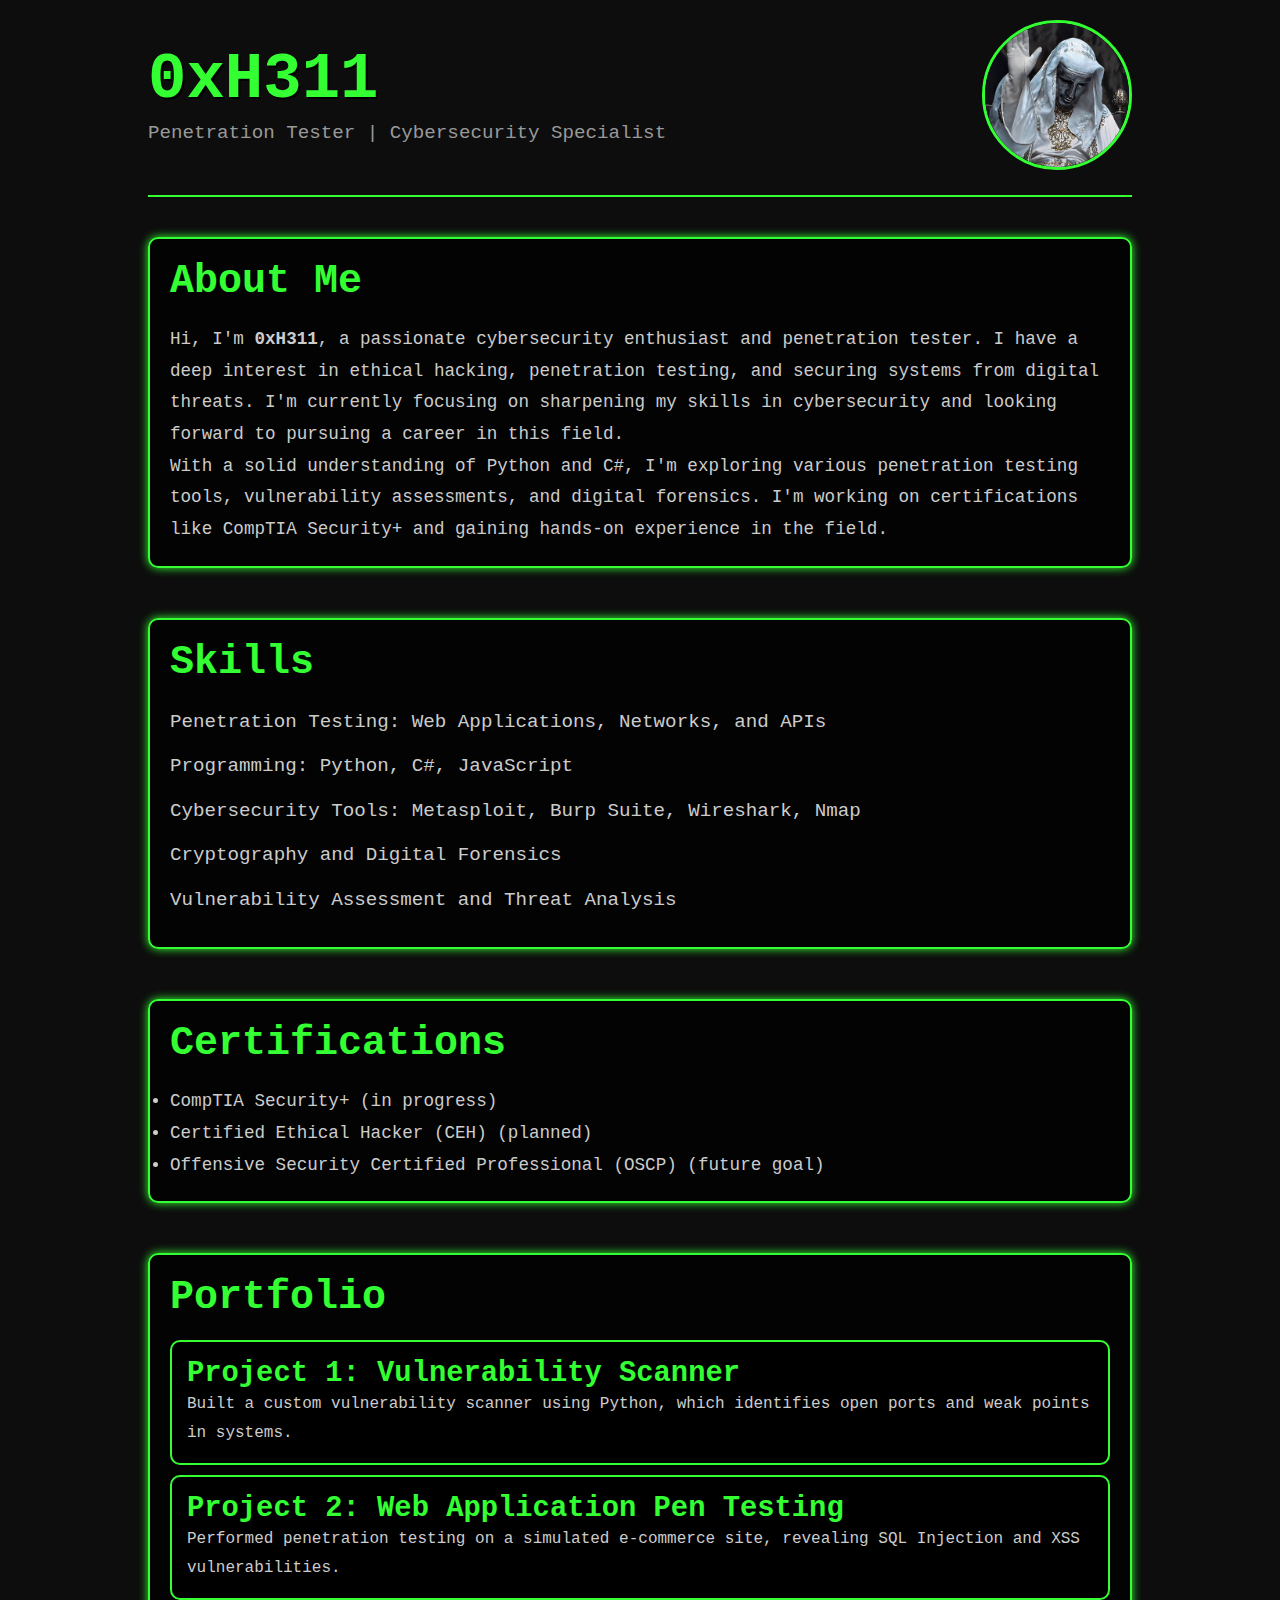
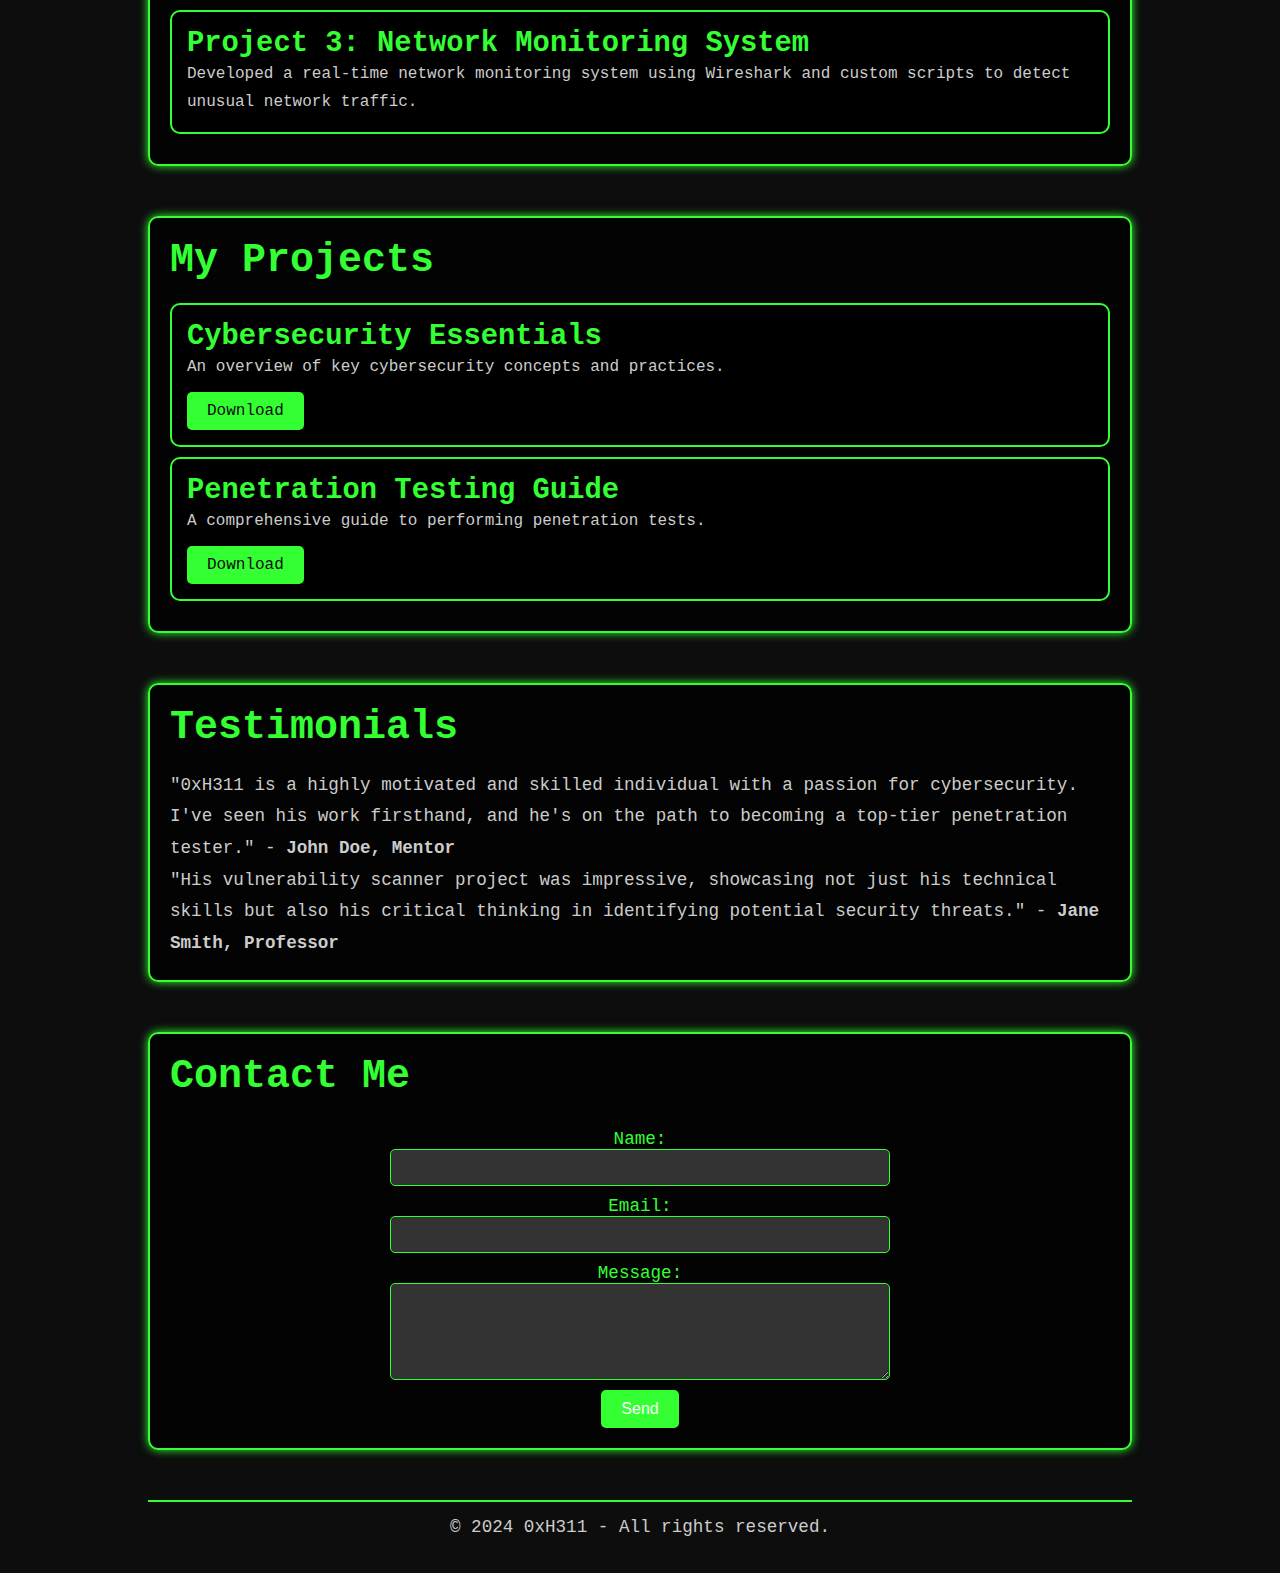
<file: index.html>
<!DOCTYPE html>
<html lang="en">

<head>
    <meta charset="UTF-8">
    <meta name="viewport" content="width=device-width, initial-scale=1.0">
    <meta name="description" content="Cybersecurity expert and penetration tester">
    <link rel="icon" type="image/jpg" href="favicon.jpg">
    <title>0xH311 | Cybersecurity Expert</title>
    <link rel="stylesheet" href="styles.css">



</head>

<body>
    <div class="container">
        <!-- HEADER SECTION -->
        <header>
            <div class="title-section">
                <h1 class="typewriter">0xH311</h1>
                <p class="bio">Penetration Tester | Cybersecurity Specialist</p>
            </div>
            <div class="profile-pic">
                <img src="images/download (1).jpeg" alt="Profile Picture">
            </div>
        </header>

        <!-- ABOUT ME SECTION -->
        <section class="about-me">
            <h2>About Me</h2>
            <p>
                Hi, I'm <strong>0xH311</strong>, a passionate cybersecurity enthusiast and penetration tester. I have a deep interest in ethical hacking, penetration testing, and securing systems from digital threats. I'm currently focusing on sharpening
                my skills in cybersecurity and looking forward to pursuing a career in this field.
            </p>
            <p>
                With a solid understanding of Python and C#, I'm exploring various penetration testing tools, vulnerability assessments, and digital forensics. I'm working on certifications like CompTIA Security+ and gaining hands-on experience in the field.
            </p>
        </section>

        <!-- SKILLS SECTION -->
        <section class="skills">
            <h2>Skills</h2>
            <ul>
                <li>Penetration Testing: Web Applications, Networks, and APIs</li>
                <li>Programming: Python, C#, JavaScript</li>
                <li>Cybersecurity Tools: Metasploit, Burp Suite, Wireshark, Nmap</li>
                <li>Cryptography and Digital Forensics</li>
                <li>Vulnerability Assessment and Threat Analysis</li>
            </ul>
        </section>

        <!-- CERTIFICATIONS SECTION -->
        <section class="certifications">
            <h2>Certifications</h2>
            <ul>
                <li>CompTIA Security+ (in progress)</li>
                <li>Certified Ethical Hacker (CEH) (planned)</li>
                <li>Offensive Security Certified Professional (OSCP) (future goal)</li>
            </ul>
        </section>

        <!-- PORTFOLIO SECTION -->
        <section class="portfolio">
            <h2>Portfolio</h2>
            <div class="project-list">
                <div class="project">
                    <h3>Project 1: Vulnerability Scanner</h3>
                    <p>Built a custom vulnerability scanner using Python, which identifies open ports and weak points in systems.</p>
                </div>
                <div class="project">
                    <h3>Project 2: Web Application Pen Testing</h3>
                    <p>Performed penetration testing on a simulated e-commerce site, revealing SQL Injection and XSS vulnerabilities.</p>
                </div>
                <div class="project">
                    <h3>Project 3: Network Monitoring System</h3>
                    <p>Developed a real-time network monitoring system using Wireshark and custom scripts to detect unusual network traffic.</p>
                </div>
            </div>
        </section>



        <!-- FILES SECTION -->
        <section class="files">
            <h2>My Projects</h2>
            <div id="files-list" class="files-list">
                <!-- Files will be loaded here by JavaScript -->
            </div>
        </section>


        <!-- TESTIMONIALS SECTION -->
        <section class="testimonials">
            <h2>Testimonials</h2>
            <div class="testimonial-list">
                <div class="testimonial">
                    <p>"0xH311 is a highly motivated and skilled individual with a passion for cybersecurity. I've seen his work firsthand, and he's on the path to becoming a top-tier penetration tester." - <strong>John Doe, Mentor</strong></p>
                </div>
                <div class="testimonial">
                    <p>"His vulnerability scanner project was impressive, showcasing not just his technical skills but also his critical thinking in identifying potential security threats." - <strong>Jane Smith, Professor</strong></p>
                </div>
            </div>
        </section>

        <!-- CONTACT SECTION -->
        <section class="contact">
            <h2>Contact Me</h2>
            <form id="contact-form" action="https://formspree.io/f/{your_form_id}" method="POST">
                <label for="name">Name:</label>
                <input type="text" id="name" name="name" required>

                <label for="email">Email:</label>
                <input type="email" id="email" name="email" required>

                <label for="message">Message:</label>
                <textarea id="message" name="message" rows="5" required></textarea>

                <button type="submit">Send</button>
            </form>
        </section>

        <!-- FOOTER SECTION -->
        <footer>
            <p>&copy; 2024 0xH311 - All rights reserved.</p>
        </footer>
    </div>

    <!-- Modal for Blog Post -->
    <div id="post-modal" class="modal">
        <div class="modal-content">
            <span class="close">&times;</span>
            <div id="modal-body">
                <!-- Blog post content will be loaded here by JavaScript -->
            </div>
        </div>
    </div>

    <script src="script.js"></script>
</body>

</html>
</file>
<file: styles.css>
/* Basic Reset */

* {
    margin: 0;
    padding: 0;
    box-sizing: border-box;
}

body {
    font-family: 'Courier New', Courier, monospace;
    background-color: #0d0d0d;
    color: #f5f5f5;
    display: flex;
    justify-content: center;
    align-items: center;
    flex-direction: column;
}

.container {
    width: 80%;
    max-width: 1200px;
    padding: 20px;
}


/* Header */

header {
    display: flex;
    justify-content: space-between;
    align-items: center;
    border-bottom: 2px solid #33ff33;
    padding-bottom: 20px;
    margin-bottom: 40px;
}

.title-section h1 {
    font-size: 4rem;
    color: #33ff33;
    text-shadow: 2px 2px #000;
    cursor: pointer;
    animation: blinkCursor 1s step-end infinite;
}

.title-section h1:hover {
    color: #ff3333;
}

.title-section .bio {
    font-size: 1.2rem;
    color: #999;
    transition: color 0.3s;
}

.profile-pic img {
    width: 150px;
    height: 150px;
    border-radius: 50%;
    border: 3px solid #33ff33;
    object-fit: cover;
    transition: transform 0.3s ease;
}

.profile-pic img:hover {
    transform: scale(1.1);
}


/* Sections */

section {
    margin-bottom: 50px;
    background: rgba(0, 0, 0, 0.7);
    padding: 20px;
    border: 2px solid #33ff33;
    border-radius: 10px;
    box-shadow: 0px 0px 10px #33ff33;
}

h2 {
    font-size: 2.5rem;
    margin-bottom: 20px;
    color: #33ff33;
}

p,
ul {
    font-size: 1.1rem;
    color: #ccc;
    line-height: 1.8;
}


/* Skills */

.skills ul {
    list-style: none;
    padding: 0;
}

.skills ul li {
    margin: 10px 0;
    font-size: 1.2rem;
}


/* Portfolio */

.portfolio .project-list .project {
    background-color: rgba(0, 0, 0, 0.7);
    padding: 15px;
    margin: 10px 0;
    border: 2px solid #33ff33;
    border-radius: 10px;
}

.portfolio .project-list .project h3 {
    font-size: 1.8rem;
    color: #33ff33;
}

.portfolio .project-list .project p {
    font-size: 1rem;
    color: #ccc;
}


/* Blog */

.blog .blog-list .blog-post {
    background-color: rgba(0, 0, 0, 0.7);
    padding: 15px;
    border: 2px solid #33ff33;
    border-radius: 10px;
    margin: 10px 0;
}

.blog .blog-list .blog-post h3 {
    color: #33ff33;
    font-size: 1.8rem;
}

.blog .blog-list .blog-post p {
    color: #ccc;
    font-size: 1rem;
}

.blog .blog-list .blog-post a {
    color: #33ff33;
    text-decoration: none;
}

.blog .blog-list .blog-post a:hover {
    text-decoration: underline;
}


/* Modal Styles */

.modal {
    display: none;
    position: fixed;
    z-index: 1;
    left: 0;
    top: 0;
    width: 100%;
    height: 100%;
    overflow: auto;
    background-color: rgb(0, 0, 0);
    background-color: rgba(0, 0, 0, 0.4);
    padding-top: 60px;
}

.modal-content {
    background-color: #222;
    margin: 5% auto;
    padding: 20px;
    border: 1px solid #33ff33;
    width: 80%;
    max-width: 800px;
    border-radius: 10px;
}

.close {
    color: #33ff33;
    float: right;
    font-size: 2rem;
    font-weight: bold;
}

.close:hover,
.close:focus {
    color: #ff3333;
    text-decoration: none;
    cursor: pointer;
}


/* Contact */

.contact form {
    display: flex;
    flex-direction: column;
    align-items: center;
}

.contact form label {
    margin-top: 10px;
    font-size: 1.1rem;
    color: #33ff33;
}

.contact form input,
.contact form textarea {
    width: 100%;
    max-width: 500px;
    padding: 10px;
    border: 1px solid #33ff33;
    border-radius: 5px;
    background-color: #333;
    color: #fff;
}

.contact form button {
    margin-top: 10px;
    padding: 10px 20px;
    border: none;
    border-radius: 5px;
    background-color: #33ff33;
    color: #fff;
    cursor: pointer;
    font-size: 1rem;
}

.contact form button:hover {
    background-color: #28a745;
}


/* Footer */

footer {
    padding: 10px;
    border-top: 2px solid #33ff33;
    text-align: center;
}


/* Files Section */

.files {
    background: rgba(0, 0, 0, 0.7);
    padding: 20px;
    border: 2px solid #33ff33;
    border-radius: 10px;
    box-shadow: 0px 0px 10px #33ff33;
}

.files-list .file-item {
    background-color: rgba(0, 0, 0, 0.7);
    padding: 15px;
    margin: 10px 0;
    border: 2px solid #33ff33;
    border-radius: 10px;
}

.files-list .file-item h3 {
    font-size: 1.8rem;
    color: #33ff33;
}

.files-list .file-item p {
    font-size: 1rem;
    color: #ccc;
}

.files-list .file-item a {
    display: inline-block;
    margin-top: 10px;
    padding: 10px 20px;
    background-color: #33ff33;
    color: #0d0d0d;
    text-decoration: none;
    border-radius: 5px;
    font-size: 1rem;
}

.files-list .file-item a:hover {
    background-color: #28a745;
}
</file>
